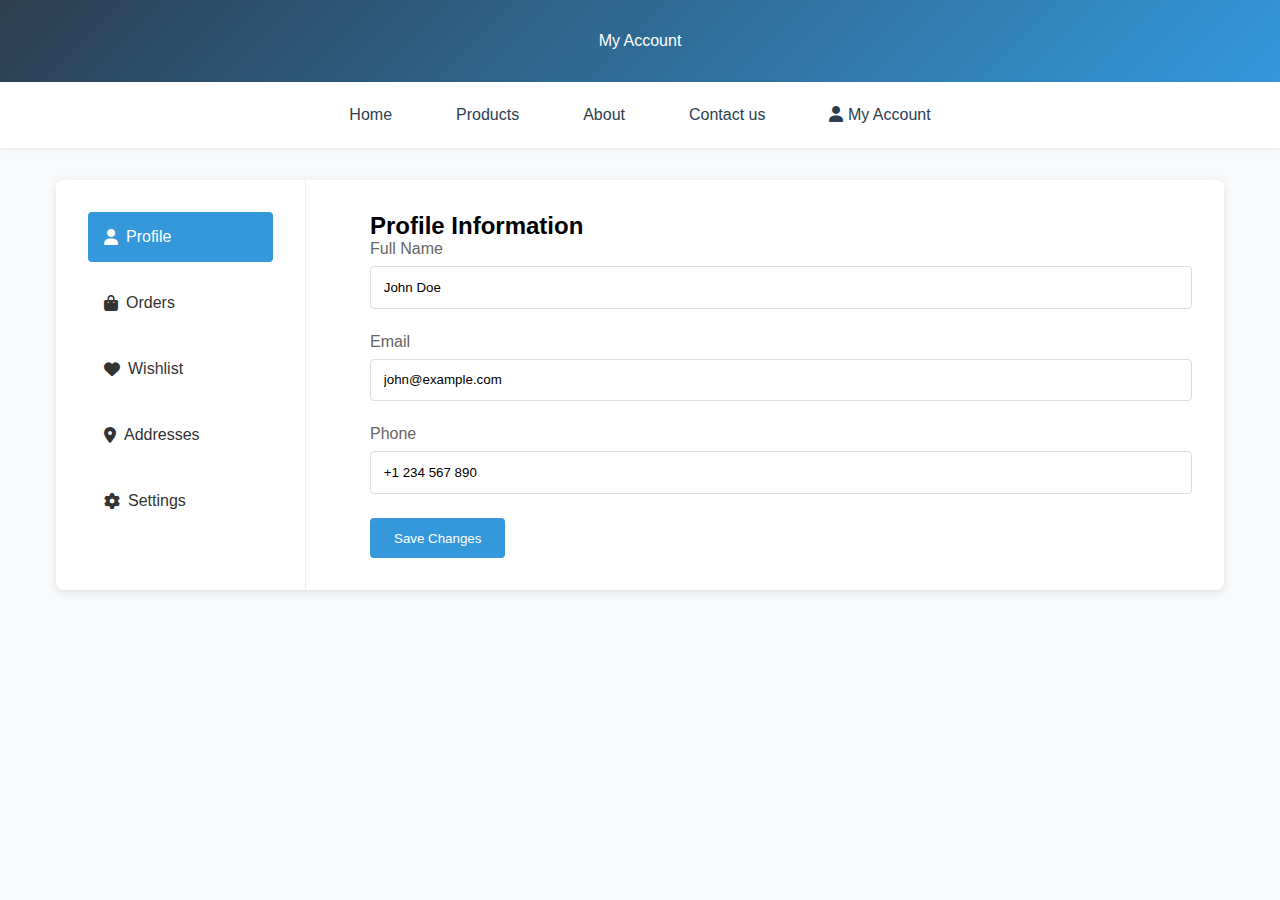
<file: account/index.html>
<!DOCTYPE html>
<html lang="en">
<head>
    <meta charset="UTF-8">
    <meta name="viewport" content="width=device-width, initial-scale=1.0">
    <title>My Account - E-commerce</title>
    <link rel="stylesheet" href="../style.css">
    <link rel="stylesheet" href="https://cdnjs.cloudflare.com/ajax/libs/font-awesome/6.0.0/css/all.min.css">
    <script src="../script.js" defer></script>
</head>
<body>
    <header>My Account</header>
    <nav>
        <div class="navbar">
            <a href="../index.html">Home</a>
            <a href="../products/products.html">Products</a>
            <a href="#">About</a>
            <a href="#">Contact us</a>
            <a href="account.html" class="account-link active">
                <i class="fas fa-user"></i> My Account
            </a>
        </div>
    </nav>

    <main class="account-content">
        <div class="account-container">
            <div class="account-sidebar">
                <nav class="account-nav">
                    <a href="profile.html" class="active"><i class="fas fa-user"></i> Profile</a>
                    <a href="orders.html"><i class="fas fa-shopping-bag"></i> Orders</a>
                    <a href="wishlist.html"><i class="fas fa-heart"></i> Wishlist</a>
                    <a href="addresses.html"><i class="fas fa-map-marker-alt"></i> Addresses</a>
                    <a href="setting.html"><i class="fas fa-cog"></i> Settings</a>
                </nav>
            </div>

            <div class="account-main">
                <section id="profile" class="account-section">
                    <h2>Profile Information</h2>
                    <form class="profile-form">
                        <div class="form-group">
                            <label for="name">Full Name</label>
                            <input type="text" id="name" value="John Doe">
                        </div>
                        <div class="form-group">
                            <label for="email">Email</label>
                            <input type="email" id="email" value="john@example.com">
                        </div>
                        <div class="form-group">
                            <label for="phone">Phone</label>
                            <input type="tel" id="phone" value="+1 234 567 890">
                        </div>
                        <button type="submit" class="save-btn">Save Changes</button>
                    </form>
                </section>
            </div>
        </div>
    </main>
</body>
</html>
</file>
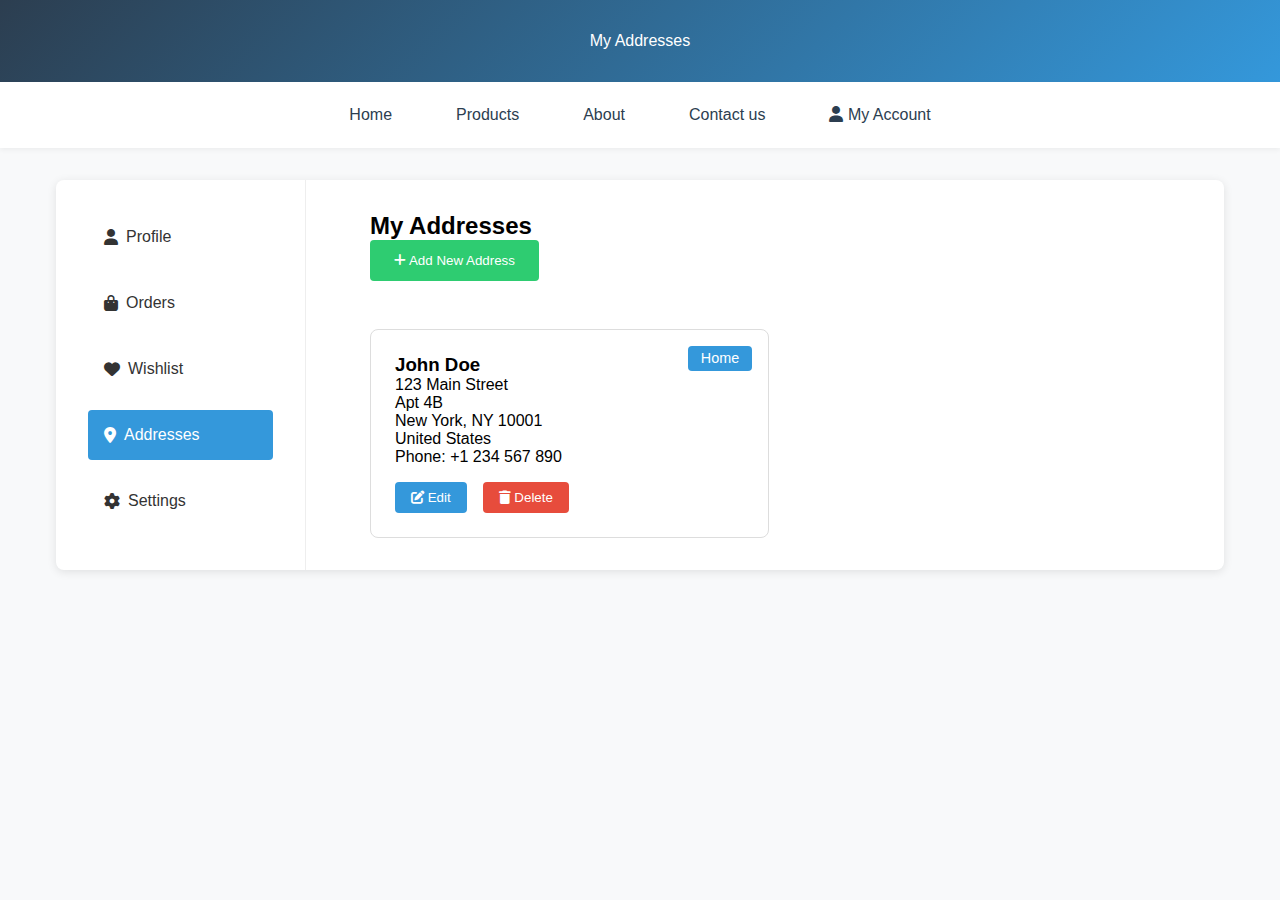
<file: account/addresses.html>
<!DOCTYPE html>
<html lang="en">
<head>
    <meta charset="UTF-8">
    <meta name="viewport" content="width=device-width, initial-scale=1.0">
    <title>My Addresses - E-commerce</title>
    <link rel="stylesheet" href="../style.css">
    <link rel="stylesheet" href="https://cdnjs.cloudflare.com/ajax/libs/font-awesome/6.0.0/css/all.min.css">
    <script src="../script.js" defer></script>
</head>
<body>
    <header>My Addresses</header>
    <nav>
        <div class="navbar">
            <a href="../index.html">Home</a>
            <a href="../products/products.html">Products</a>
            <a href="#">About</a>
            <a href="#">Contact us</a>
            <a href="index.html" class="account-link active">
                <i class="fas fa-user"></i> My Account
            </a>
        </div>
    </nav>

    <main class="account-content">
        <div class="account-container">
            <div class="account-sidebar">
                <nav class="account-nav">
                    <a href="profile.html"><i class="fas fa-user"></i> Profile</a>
                    <a href="orders.html"><i class="fas fa-shopping-bag"></i> Orders</a>
                    <a href="wishlist.html"><i class="fas fa-heart"></i> Wishlist</a>
                    <a href="addresses.html" class="active"><i class="fas fa-map-marker-alt"></i> Addresses</a>
                    <a href="settings.html"><i class="fas fa-cog"></i> Settings</a>
                </nav>
            </div>

            <div class="account-main">
                <section id="addresses" class="account-section">
                    <h2>My Addresses</h2>
                    <button class="add-address-btn"><i class="fas fa-plus"></i> Add New Address</button>
                    
                    <div class="addresses-grid">
                        <div class="address-card">
                            <div class="address-type">Home</div>
                            <h3>John Doe</h3>
                            <p>123 Main Street</p>
                            <p>Apt 4B</p>
                            <p>New York, NY 10001</p>
                            <p>United States</p>
                            <p>Phone: +1 234 567 890</p>
                            <div class="address-actions">
                                <button class="edit-btn"><i class="fas fa-edit"></i> Edit</button>
                                <button class="delete-btn"><i class="fas fa-trash"></i> Delete</button>
                            </div>
                        </div>
                    </div>
                </section>
            </div>
        </div>
    </main>
</body>
</html>
</file>
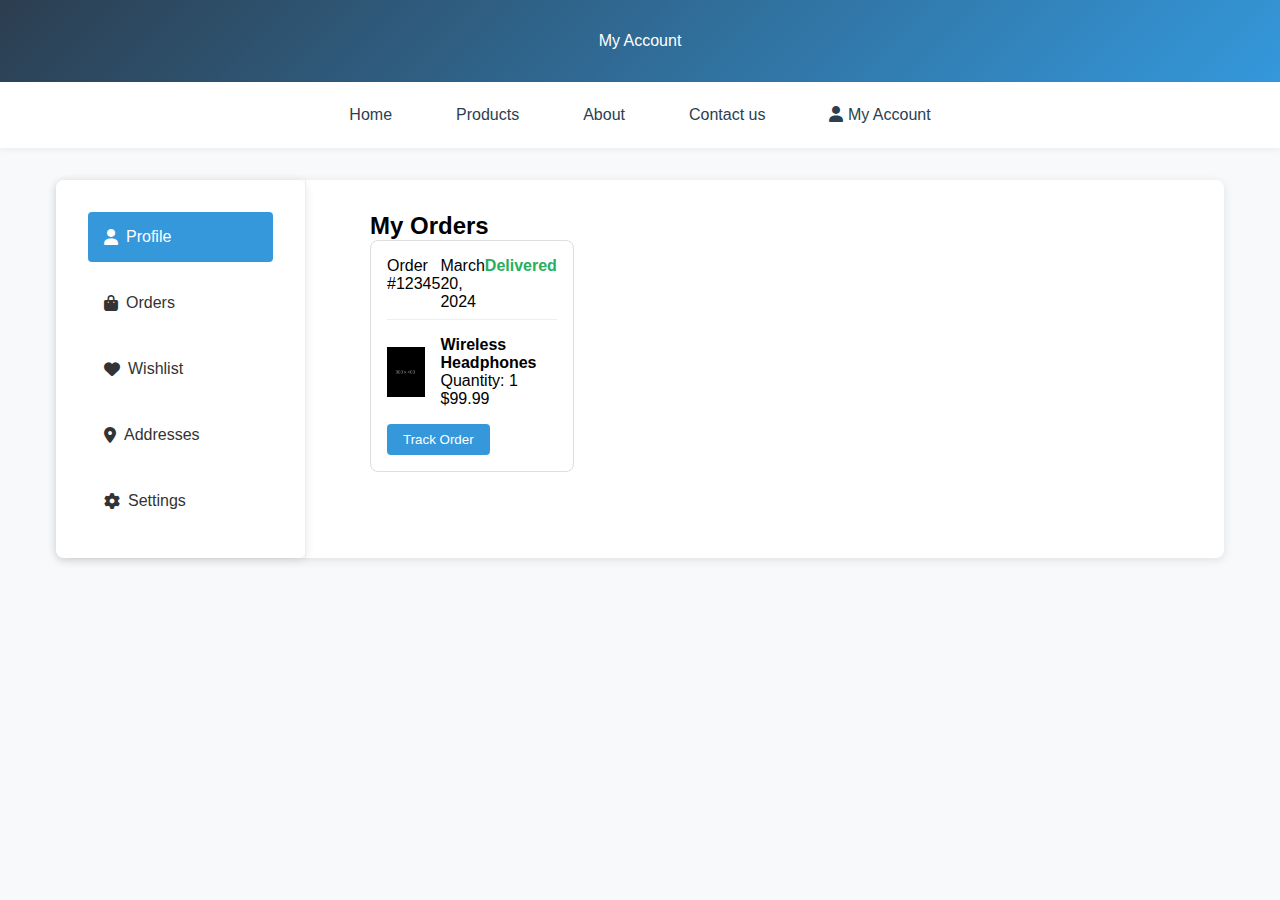
<file: account/orders.html>
<!DOCTYPE html>
<html lang="en">
<head>
    <meta charset="UTF-8">
    <meta name="viewport" content="width=device-width, initial-scale=1.0">
    <title>My Orders - E-commerce</title>
    <link rel="stylesheet" href="../style.css">
    <link rel="stylesheet" href="https://cdnjs.cloudflare.com/ajax/libs/font-awesome/6.0.0/css/all.min.css">
    <script src="../script.js" defer></script>
</head>
<body>
    <header>My Account</header>
    <nav>
        <div class="navbar">
            <a href="../index.html">Home</a>
            <a href="../products/products.html">Products</a>
            <a href="#">About</a>
            <a href="#">Contact us</a>
            <a href="account.html" class="account-link active">
                <i class="fas fa-user"></i> My Account
            </a>
        </div>
    </nav>
    <main class="account-content">
        <div class="account-container">
            <div class="account-container">
                <div class="account-sidebar">
                    <nav class="account-nav">
                        <a href="profile.html" class="active"><i class="fas fa-user"></i> Profile</a>
                        <a href="orders.html"><i class="fas fa-shopping-bag"></i> Orders</a>
                        <a href="wishlist.html"><i class="fas fa-heart"></i> Wishlist</a>
                        <a href="addresses.html"><i class="fas fa-map-marker-alt"></i> Addresses</a>
                        <a href="settings.html"><i class="fas fa-cog"></i> Settings</a>
                    </nav>
                </div>
            <div class="account-main">
                <section id="orders" class="account-section">
                    <h2>My Orders</h2>
                    <div class="orders-list">
                        <div class="order-card">
                            <div class="order-header">
                                <span class="order-id">Order #12345</span>
                                <span class="order-date">March 20, 2024</span>
                                <span class="order-status">Delivered</span>
                            </div>
                            <div class="order-items">
                                <img src="../dummy.jpg" alt="Product" width="50" height="50">
                                <div class="order-details">
                                    <h4>Wireless Headphones</h4>
                                    <p>Quantity: 1</p>
                                    <p>$99.99</p>
                                </div>
                            </div>
                            <button class="track-btn">Track Order</button>
                        </div>
                    </div>
                </section>
            </div>
        </div>
    </main>
</body>
</html>
</file>
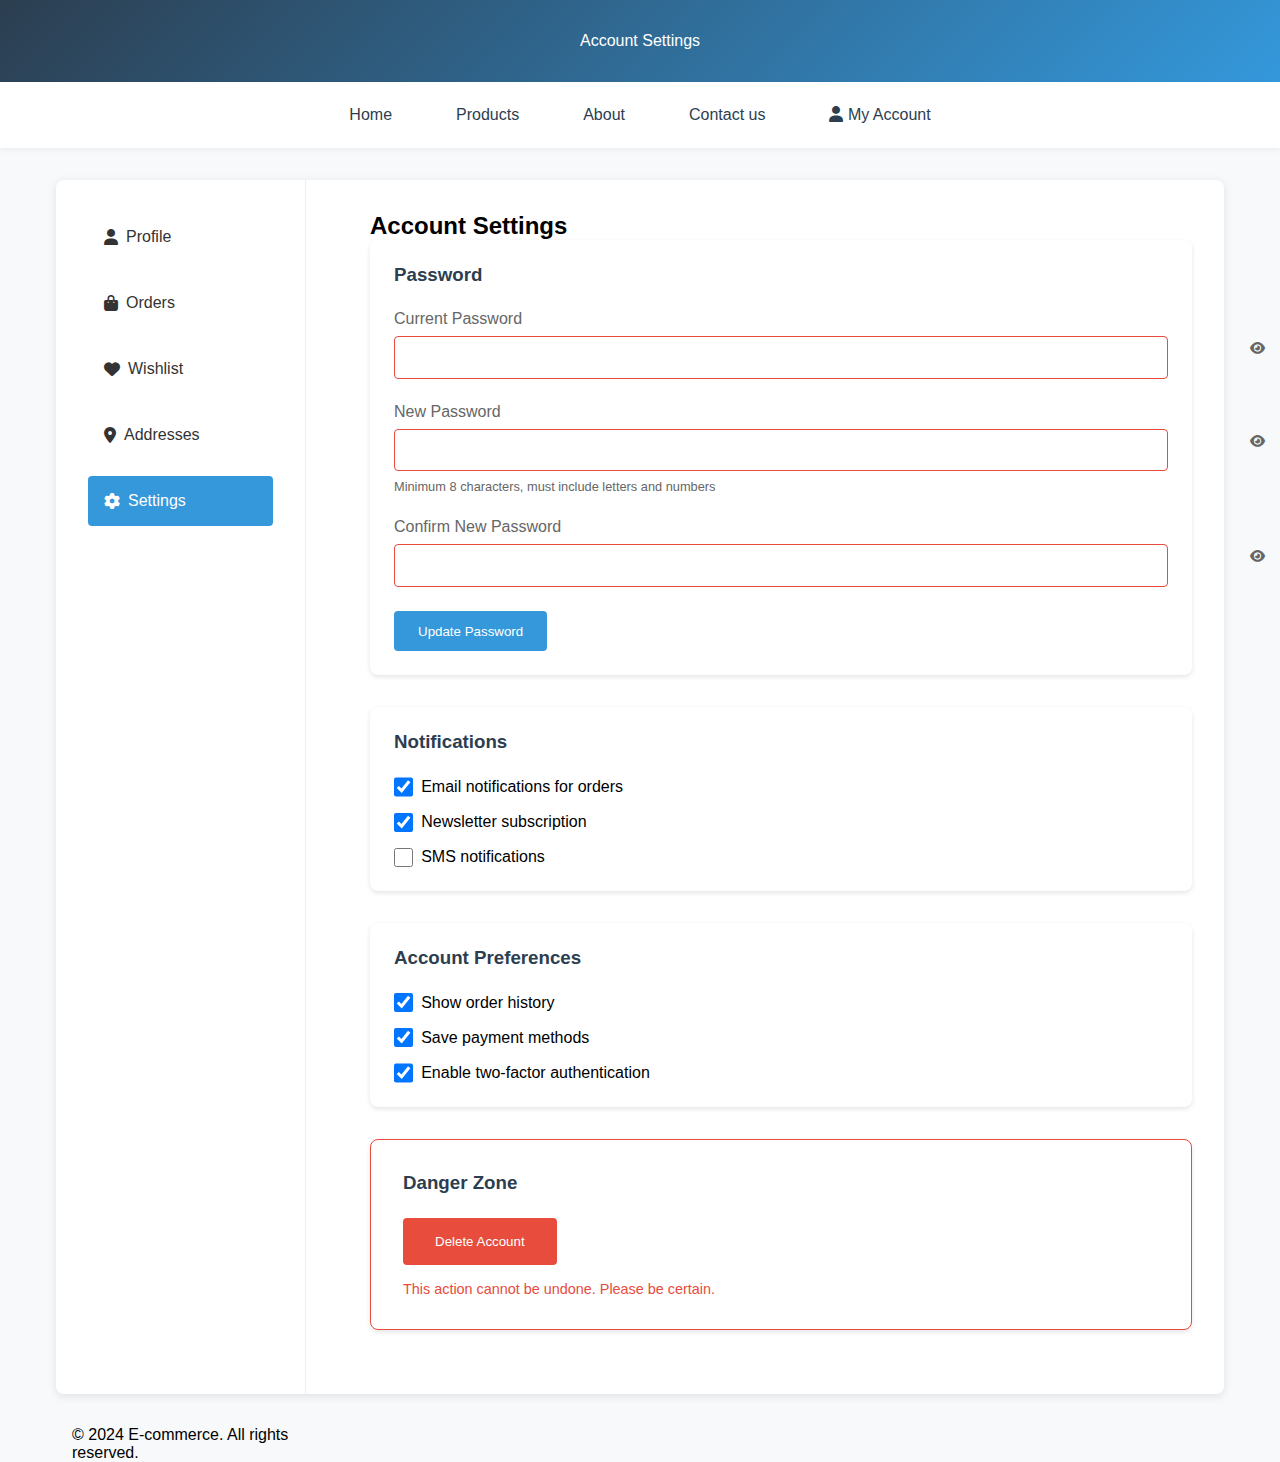
<file: account/setting.html>
<!DOCTYPE html>
<html lang="en">
<head>
    <meta charset="UTF-8">
    <meta name="viewport" content="width=device-width, initial-scale=1.0">
    <title>Account Settings - E-commerce</title>
    <link rel="stylesheet" href="../style.css">
    <link rel="stylesheet" href="https://cdnjs.cloudflare.com/ajax/libs/font-awesome/6.0.0/css/all.min.css">
    <script src="../script.js" defer></script>
</head>
<body>
    <header>Account Settings</header>
    <nav>
        <div class="navbar">
            <a href="../index.html">Home</a>
            <a href="../products/products.html">Products</a>
            <a href="#">About</a>
            <a href="#">Contact us</a>
            <a href="index.html" class="account-link active">
                <i class="fas fa-user"></i> My Account
            </a>
        </div>
    </nav>

    <main class="account-content">
        <div class="account-container">
            <div class="account-sidebar">
                <nav class="account-nav">
                    <a href="profile.html"><i class="fas fa-user"></i> Profile</a>
                    <a href="orders.html"><i class="fas fa-shopping-bag"></i> Orders</a>
                    <a href="wishlist.html"><i class="fas fa-heart"></i> Wishlist</a>
                    <a href="addresses.html"><i class="fas fa-map-marker-alt"></i> Addresses</a>
                    <a href="settings.html" class="active"><i class="fas fa-cog"></i> Settings</a>
                </nav>
            </div>

            <div class="account-main">
                <section id="settings" class="account-section">
                    <h2>Account Settings</h2>
                    
                    <div class="settings-group">
                        <h3>Password</h3>
                        <form class="settings-form">
                            <div class="form-group">
                                <label for="current-password">Current Password</label>
                                <div class="password-input">
                                    <input type="password" id="current-password" required>
                                    <button type="button" class="toggle-password" aria-label="Toggle password visibility">
                                        <i class="fas fa-eye"></i>
                                    </button>
                                </div>
                            </div>
                            <div class="form-group">
                                <label for="new-password">New Password</label>
                                <div class="password-input">
                                    <input type="password" id="new-password" required 
                                        pattern="^(?=.*[A-Za-z])(?=.*\d)[A-Za-z\d]{8,}$" 
                                        title="Password must be at least 8 characters long and include both letters and numbers">
                                    <button type="button" class="toggle-password" aria-label="Toggle password visibility">
                                        <i class="fas fa-eye"></i>
                                    </button>
                                </div>
                                <small class="password-hint">Minimum 8 characters, must include letters and numbers</small>
                            </div>
                            <div class="form-group">
                                <label for="confirm-password">Confirm New Password</label>
                                <div class="password-input">
                                    <input type="password" id="confirm-password" required>
                                    <button type="button" class="toggle-password" aria-label="Toggle password visibility">
                                        <i class="fas fa-eye"></i>
                                    </button>
                                </div>
                            </div>
                            <button type="submit" class="save-btn">Update Password</button>
                        </form>
                    </div>

                    <div class="settings-group">
                        <h3>Notifications</h3>
                        <div class="notification-settings">
                            <label class="toggle-label">
                                <input type="checkbox" checked>
                                Email notifications for orders
                            </label>
                            <label class="toggle-label">
                                <input type="checkbox" checked>
                                Newsletter subscription
                            </label>
                            <label class="toggle-label">
                                <input type="checkbox">
                                SMS notifications
                            </label>
                        </div>
                    </div>

                    <div class="settings-group">
                        <h3>Account Preferences</h3>
                        <div class="preference-settings">
                            <label class="toggle-label">
                                <input type="checkbox" checked>
                                Show order history
                            </label>
                            <label class="toggle-label">
                                <input type="checkbox" checked>
                                Save payment methods
                            </label>
                            <label class="toggle-label">
                                <input type="checkbox" checked>
                                Enable two-factor authentication
                            </label>
                        </div>
                    </div>

                    <div class="settings-group danger-zone">
                        <h3>Danger Zone</h3>
                        <button class="delete-account-btn">Delete Account</button>
                        <p class="warning-text">This action cannot be undone. Please be certain.</p>
                    </div>
                </section>
            </div>
        </div>
    </main>

    <footer>
        <div class="footer-content">
            <p>&copy; 2024 E-commerce. All rights reserved.</p>
        </div>
    </footer>
</body>
</html>
</file>
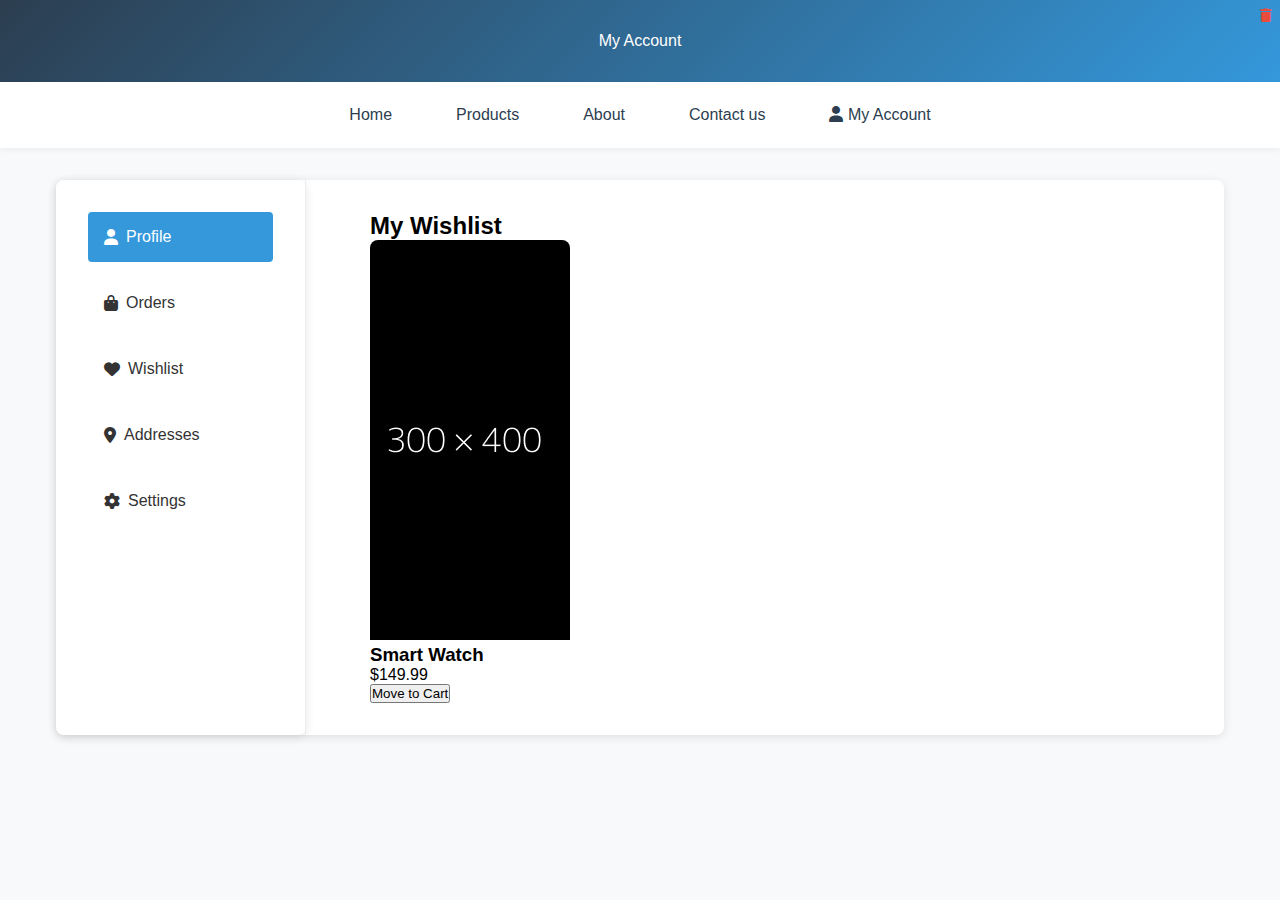
<file: account/wishlist.html>
<!DOCTYPE html>
<html lang="en">
    <meta charset="UTF-8">
    <meta name="viewport" content="width=device-width, initial-scale=1.0">
    <title>My Addresses - E-commerce</title>
    <link rel="stylesheet" href="../style.css">
    <link rel="stylesheet" href="https://cdnjs.cloudflare.com/ajax/libs/font-awesome/6.0.0/css/all.min.css">
    <script src="../script.js" defer></script>
<body>
    <header>My Account</header>
    <nav>
        <div class="navbar">
            <a href="../index.html">Home</a>
            <a href="../products/products.html">Products</a>
            <a href="#">About</a>
            <a href="#">Contact us</a>
            <a href="account.html" class="account-link active">
                <i class="fas fa-user"></i> My Account
            </a>
        </div>
    </nav>
    <main class="account-content">
        <div class="account-container">
            <div class="account-container">
                <div class="account-sidebar">
                    <nav class="account-nav">
                        <a href="profile.html" class="active"><i class="fas fa-user"></i> Profile</a>
                        <a href="orders.html"><i class="fas fa-shopping-bag"></i> Orders</a>
                        <a href="wishlist.html"><i class="fas fa-heart"></i> Wishlist</a>
                        <a href="addresses.html"><i class="fas fa-map-marker-alt"></i> Addresses</a>
                        <a href="settings.html"><i class="fas fa-cog"></i> Settings</a>
                    </nav>
                </div>
            <div class="account-main">
                <section id="wishlist" class="account-section">
                    <h2>My Wishlist</h2>
                    <div class="wishlist-grid">
                        <div class="product-card">
                            <img src="../dummy.jpg" alt="Product" width="200" height="200">
                            <div class="product-info">
                                <h3>Smart Watch</h3>
                                <p class="price">$149.99</p>
                                <button class="add-to-cart">Move to Cart</button>
                                <button class="remove-wishlist"><i class="fas fa-trash"></i></button>
                            </div>
                        </div>
                    </div>
                </section>
            </div>
        </div>
    </main>
</body>
</html>
</file>
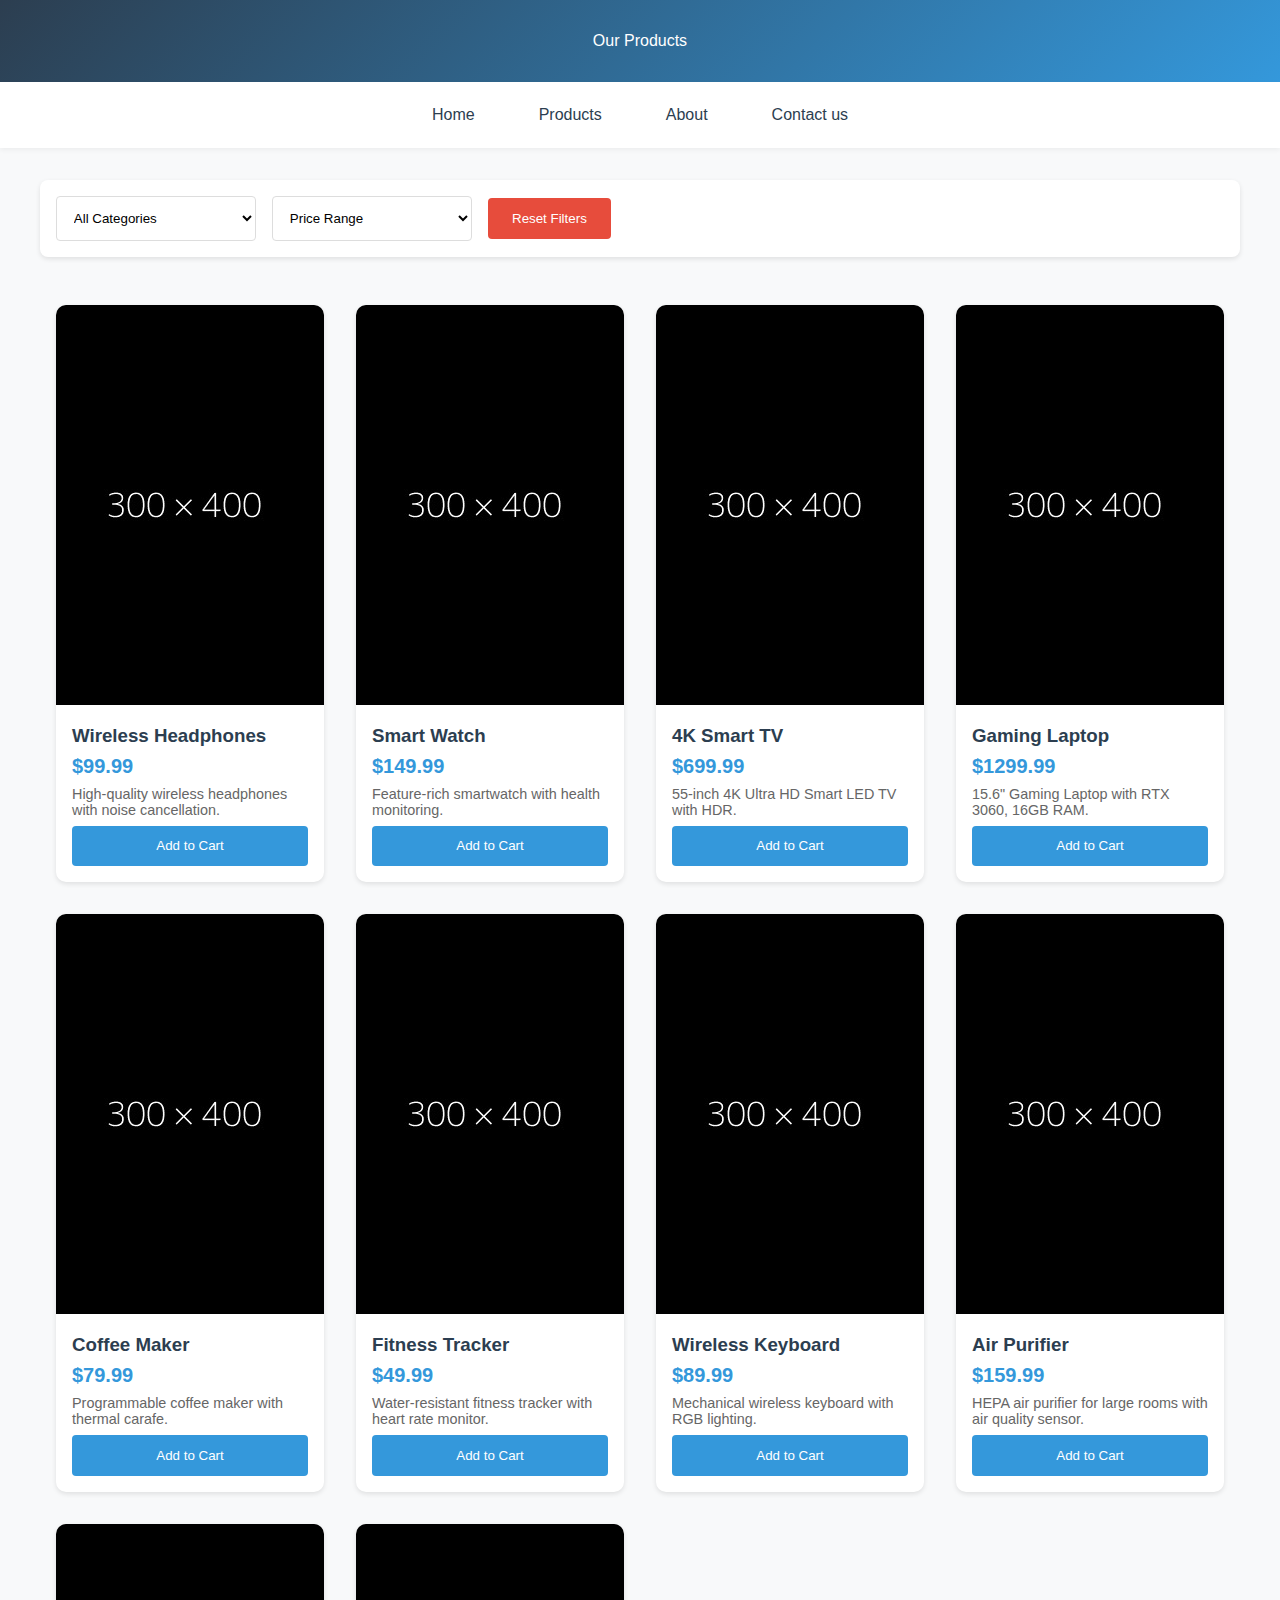
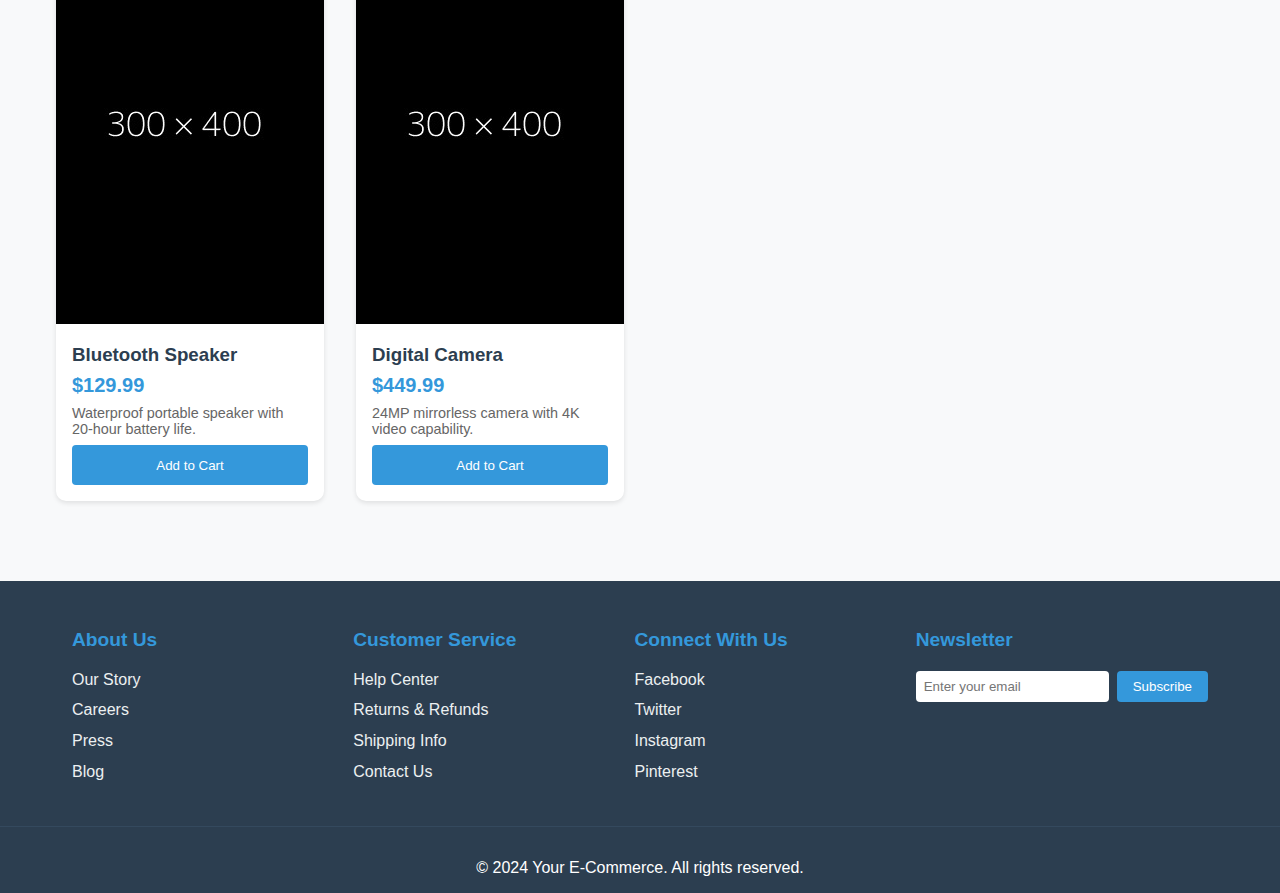
<file: products/products.html>
<!DOCTYPE html>
<html lang="en">
<head>
    <meta charset="UTF-8">
    <meta name="viewport" content="width=device-width, initial-scale=1.0">
    <title>Products - E-commerce</title>
    <link rel="stylesheet" href="style.css">
    <link rel="stylesheet" href="../style.css">
    <script src="../script.js" defer></script>
    <script src="script.js"></script>
</head>
<body>
    <header>Our Products</header>
    <nav>
        <div class="navbar">
            <a href="../index.html">Home</a>
            <a href="products.html">Products</a>
            <a href="#">About</a>
            <a href="#">Contact us</a>
        </div>
    </nav>

    <main class="content">
        <div class="filters">
            <select id="category-filter">
                <option value="">All Categories</option>
                <option value="electronics">Electronics</option>
                <option value="fashion">Fashion</option>
                <option value="home">Home & Living</option>
            </select>
            <select id="price-filter">
                <option value="">Price Range</option>
                <option value="0-50">$0 - $50</option>
                <option value="51-100">$51 - $100</option>
                <option value="101-200">$101 - $200</option>
                <option value="201+">$201+</option>
            </select>
        </div>

        <div class="products-grid">
            <div class="product-card">
                <img src="../dummy.jpg" alt="Product 1">
                <div class="product-info">
                    <h3>Wireless Headphones</h3>
                    <p class="price">$99.99</p>
                    <p class="description">High-quality wireless headphones with noise cancellation.</p>
                    <button class="add-to-cart">Add to Cart</button>
                </div>
            </div>

            <div class="product-card">
                <img src="../dummy.jpg" alt="Product 2">
                <div class="product-info">
                    <h3>Smart Watch</h3>
                    <p class="price">$149.99</p>
                    <p class="description">Feature-rich smartwatch with health monitoring.</p>
                    <button class="add-to-cart">Add to Cart</button>
                </div>
            </div>
    
                <div class="product-card">
                    <img src="../dummy.jpg" alt="Product 3">
                    <div class="product-info">
                        <h3>4K Smart TV</h3>
                        <p class="price">$699.99</p>
                        <p class="description">55-inch 4K Ultra HD Smart LED TV with HDR.</p>
                        <button class="add-to-cart">Add to Cart</button>
                    </div>
                </div>
    
                <div class="product-card">
                    <img src="../dummy.jpg" alt="Product 4">
                    <div class="product-info">
                        <h3>Gaming Laptop</h3>
                        <p class="price">$1299.99</p>
                        <p class="description">15.6" Gaming Laptop with RTX 3060, 16GB RAM.</p>
                        <button class="add-to-cart">Add to Cart</button>
                    </div>
                </div>
    
                <div class="product-card">
                    <img src="../dummy.jpg" alt="Product 5">
                    <div class="product-info">
                        <h3>Coffee Maker</h3>
                        <p class="price">$79.99</p>
                        <p class="description">Programmable coffee maker with thermal carafe.</p>
                        <button class="add-to-cart">Add to Cart</button>
                    </div>
                </div>
    
                <div class="product-card">
                    <img src="../dummy.jpg" alt="Product 6">
                    <div class="product-info">
                        <h3>Fitness Tracker</h3>
                        <p class="price">$49.99</p>
                        <p class="description">Water-resistant fitness tracker with heart rate monitor.</p>
                        <button class="add-to-cart">Add to Cart</button>
                    </div>
                </div>
    
                <div class="product-card">
                    <img src="../dummy.jpg" alt="Product 7">
                    <div class="product-info">
                        <h3>Wireless Keyboard</h3>
                        <p class="price">$89.99</p>
                        <p class="description">Mechanical wireless keyboard with RGB lighting.</p>
                        <button class="add-to-cart">Add to Cart</button>
                    </div>
                </div>
    
                <div class="product-card">
                    <img src="../dummy.jpg" alt="Product 8">
                    <div class="product-info">
                        <h3>Air Purifier</h3>
                        <p class="price">$159.99</p>
                        <p class="description">HEPA air purifier for large rooms with air quality sensor.</p>
                        <button class="add-to-cart">Add to Cart</button>
                    </div>
                </div>
    
                <div class="product-card">
                    <img src="../dummy.jpg" alt="Product 9">
                    <div class="product-info">
                        <h3>Bluetooth Speaker</h3>
                        <p class="price">$129.99</p>
                        <p class="description">Waterproof portable speaker with 20-hour battery life.</p>
                        <button class="add-to-cart">Add to Cart</button>
                    </div>
                </div>
    
                <div class="product-card">
                    <img src="../dummy.jpg" alt="Product 10">
                    <div class="product-info">
                        <h3>Digital Camera</h3>
                        <p class="price">$449.99</p>
                        <p class="description">24MP mirrorless camera with 4K video capability.</p>
                        <button class="add-to-cart">Add to Cart</button>
                    </div>
                </div>
            </div>

            <!-- Add more product cards as needed -->
        </div>
    </main>
    <footer class="footer">
        <div class="footer-content">
            <div class="footer-section">
                <h4>About Us</h4>
                <ul>
                    <li><a href="#">Our Story</a></li>
                    <li><a href="#">Careers</a></li>
                    <li><a href="#">Press</a></li>
                    <li><a href="#">Blog</a></li>
                </ul>
            </div>
            
            <div class="footer-section">
                <h4>Customer Service</h4>
                <ul>
                    <li><a href="#">Help Center</a></li>
                    <li><a href="#">Returns & Refunds</a></li>
                    <li><a href="#">Shipping Info</a></li>
                    <li><a href="#">Contact Us</a></li>
                </ul>
            </div>
    
            <div class="footer-section">
                <h4>Connect With Us</h4>
                <ul>
                    <li><a href="#">Facebook</a></li>
                    <li><a href="#">Twitter</a></li>
                    <li><a href="#">Instagram</a></li>
                    <li><a href="#">Pinterest</a></li>
                </ul>
            </div>
    
            <div class="footer-section">
                <h4>Newsletter</h4>
                <form class="newsletter-form">
                    <input type="email" placeholder="Enter your email">
                    <button type="submit">Subscribe</button>
                </form>
            </div>
        </div>
        <div class="footer-bottom">
            <p>&copy; 2024 Your E-Commerce. All rights reserved.</p>
        </div>
    </footer>
</body>
</html>
</file>
<file: style.css>
* {
    margin: 0;
    padding: 0;
    box-sizing: border-box;
}

body {
    font-family: 'Segoe UI', Tahoma, Geneva, Verdana, sans-serif;
    background-color: #f8f9fa;
}

header {
    background: linear-gradient(135deg, #2c3e50, #3498db);
    color: white;
    padding: 2rem;
    text-align: center;
    box-shadow: 0 2px 5px rgba(0,0,0,0.1);
}

.navbar {
    background-color: white;
    padding: 1rem;
    display: flex;
    justify-content: center;
    gap: 2rem;
    box-shadow: 0 2px 5px rgba(0,0,0,0.05);
}

.navbar a {
    text-decoration: none;
    color: #2c3e50;
    font-weight: 500;
    padding: 0.5rem 1rem;
    border-radius: 5px;
    transition: all 0.3s ease;
}

.navbar a:hover {
    background-color: #3498db;
    color: white;
    transform: translateY(-2px);
}

/* Add animation for header */
@keyframes fadeIn {
    from {
        opacity: 0;
        transform: translateY(-20px);
    }
    to {
        opacity: 1;
        transform: translateY(0);
    }
}

header {
    animation: fadeIn 1s ease-out;
}

/* Responsive design */
@media (max-width: 600px) {
    .navbar {
        flex-direction: column;
        align-items: center;
        gap: 1rem;
    }
}

/* ctaegory start here  */

.category-grid {
    display: grid;
    grid-template-columns: repeat(auto-fit, minmax(220px, 1fr));
    gap: 1.5rem;
    padding: 1rem;
    max-width: 1400px;
    margin: 0 auto;
}

.category-card {
    background: white;
    border-radius: 10px;
    padding: 1rem;
    text-align: center;
    transition: transform 0.3s ease;
    box-shadow: 0 2px 5px rgba(0,0,0,0.1);
}

@media (max-width: 1200px) {
    .category-grid {
        grid-template-columns: repeat(4, 1fr);
    }
}

@media (max-width: 992px) {
    .category-grid {
        grid-template-columns: repeat(3, 1fr);
    }
}

@media (max-width: 768px) {
    .category-grid {
        grid-template-columns: repeat(2, 1fr);
    }
}

@media (max-width: 480px) {
    .category-grid {
        grid-template-columns: 1fr;
    }
}

/* fotter start here  */

.footer {
    background-color: #2c3e50;
    color: white;
    padding: 3rem 0 1rem 0;
    margin-top: 4rem;
}

.footer-content {
    max-width: 1200px;
    margin: 0 auto;
    display: grid;
    grid-template-columns: repeat(4, 1fr);
    gap: 2rem;
    padding: 0 2rem;
}

.footer-section h4 {
    color: #3498db;
    margin-bottom: 1.2rem;
    font-size: 1.2rem;
}

.footer-section ul {
    list-style: none;
    padding: 0;
}

.footer-section ul li {
    margin-bottom: 0.8rem;
}

.footer-section ul li a {
    color: #ecf0f1;
    text-decoration: none;
    transition: color 0.3s ease;
}

.footer-section ul li a:hover {
    color: #3498db;
}

.newsletter-form {
    display: flex;
    gap: 0.5rem;
}

.newsletter-form input {
    padding: 0.5rem;
    border: none;
    border-radius: 4px;
    flex-grow: 1;
}

.newsletter-form button {
    padding: 0.5rem 1rem;
    background-color: #3498db;
    border: none;
    border-radius: 4px;
    color: white;
    cursor: pointer;
    transition: background-color 0.3s ease;
}

.newsletter-form button:hover {
    background-color: #2980b9;
}

.footer-bottom {
    text-align: center;
    margin-top: 2rem;
    padding-top: 2rem;
    border-top: 1px solid #34495e;
}

@media (max-width: 768px) {
    .footer-content {
        grid-template-columns: repeat(2, 1fr);
    }
}

@media (max-width: 480px) {
    .footer-content {
        grid-template-columns: 1fr;
    }
    
    .newsletter-form {
        flex-direction: column;
    }
}

.product-card img {
    width: 100%;
    height: 400px;
    object-fit: cover;
    border-radius: 8px 8px 0 0;
    transition: transform 0.3s ease;
}

/* Optional: Add hover zoom effect */
.product-card:hover img {
    transform: scale(1.05);
}

@media (max-width: 768px) {
    .product-card img {
        height: 300px;
    }
}



/* Account Styles */
.account-content {
    max-width: 1200px;
    margin: 2rem auto;
    padding: 0 1rem;
}

.account-container {
    display: grid;
    grid-template-columns: 250px 1fr;
    gap: 2rem;
    background: white;
    border-radius: 8px;
    box-shadow: 0 2px 10px rgba(0,0,0,0.1);
}

.account-sidebar {
    padding: 2rem;
    border-right: 1px solid #eee;
}

.account-nav {
    display: flex;
    flex-direction: column;
    gap: 1rem;
}

.account-nav a {
    display: flex;
    align-items: center;
    gap: 0.5rem;
    padding: 1rem;
    color: #333;
    text-decoration: none;
    border-radius: 4px;
    transition: all 0.3s ease;
}

.account-nav a:hover,
.account-nav a.active {
    background-color: #3498db;
    color: white;
}

.account-main {
    padding: 2rem;
}

.form-group {
    margin-bottom: 1.5rem;
}

.form-group label {
    display: block;
    margin-bottom: 0.5rem;
    color: #666;
}

.form-group input {
    width: 100%;
    padding: 0.8rem;
    border: 1px solid #ddd;
    border-radius: 4px;
    transition: border-color 0.3s ease;
}

.form-group input:focus {
    outline: none;
    border-color: #3498db;
}

.save-btn {
    background-color: #3498db;
    color: white;
    border: none;
    padding: 0.8rem 1.5rem;
    border-radius: 4px;
    cursor: pointer;
    transition: background-color 0.3s ease;
}

.save-btn:hover {
    background-color: #2980b9;
}

@media (max-width: 768px) {
    .account-container {
        grid-template-columns: 1fr;
    }
    
    .account-sidebar {
        border-right: none;
        border-bottom: 1px solid #eee;
    }
}

/* Order Styles */
.order-card {
    border: 1px solid #ddd;
    border-radius: 8px;
    padding: 1rem;
    margin-bottom: 1rem;
}

.order-header {
    display: flex;
    justify-content: space-between;
    margin-bottom: 1rem;
    padding-bottom: 0.5rem;
    border-bottom: 1px solid #eee;
}

.order-items {
    display: flex;
    gap: 1rem;
    align-items: center;
}

.order-status {
    color: #27ae60;
    font-weight: bold;
}

.track-btn {
    background-color: #3498db;
    color: white;
    border: none;
    padding: 0.5rem 1rem;
    border-radius: 4px;
    margin-top: 1rem;
    cursor: pointer;
}

/* Wishlist Styles */
.wishlist-grid {
    display: grid;
    grid-template-columns: repeat(auto-fill, minmax(200px, 1fr));
    gap: 1rem;
}

.remove-wishlist {
    position: absolute;
    top: 0.5rem;
    right: 0.5rem;
    background: none;
    border: none;
    color: #e74c3c;
    cursor: pointer;
}

/* Address Styles */
.addresses-grid {
    display: grid;
    grid-template-columns: repeat(auto-fill, minmax(300px, 1fr));
    gap: 1.5rem;
    margin-top: 2rem;
}

.address-card {
    border: 1px solid #ddd;
    border-radius: 8px;
    padding: 1.5rem;
    position: relative;
}

.address-type {
    position: absolute;
    top: 1rem;
    right: 1rem;
    background-color: #3498db;
    color: white;
    padding: 0.3rem 0.8rem;
    border-radius: 4px;
    font-size: 0.9rem;
}

.address-actions {
    display: flex;
    gap: 1rem;
    margin-top: 1rem;
}

.edit-btn, .delete-btn {
    padding: 0.5rem 1rem;
    border: none;
    border-radius: 4px;
    cursor: pointer;
}

.edit-btn {
    background-color: #3498db;
    color: white;
}

.delete-btn {
    background-color: #e74c3c;
    color: white;
}

.add-address-btn {
    background-color: #2ecc71;
    color: white;
    border: none;
    padding: 0.8rem 1.5rem;
    border-radius: 4px;
    cursor: pointer;
    margin-bottom: 1rem;
}

/* Settings Styles */
.settings-group {
    background-color: white;
    border-radius: 8px;
    padding: 1.5rem;
    margin-bottom: 2rem;
    box-shadow: 0 2px 5px rgba(0,0,0,0.1);
}

.settings-group h3 {
    margin-bottom: 1.5rem;
    color: #2c3e50;
}

.notification-settings {
    display: flex;
    flex-direction: column;
    gap: 1rem;
}

.toggle-label {
    display: flex;
    align-items: center;
    gap: 0.5rem;
    cursor: pointer;
}

.toggle-label input[type="checkbox"] {
    width: 1.2rem;
    height: 1.2rem;
}

.toggle-password {
    position: absolute;
    right: 10px;
    background: none;
    border: none;
    cursor: pointer;
    color: #666;
    padding: 5px;
}

.toggle-password:hover {
    color: #3498db;
}

.toggle-password:focus {
    outline: none;
}

.password-hint {
    color: #666;
    font-size: 0.8rem;
    margin-top: 0.5rem;
    display: block;
}

.password-input input:invalid {
    border-color: #e74c3c;
}

.password-input input:valid {
    border-color: #2ecc71;
}

.form-group {
    margin-bottom: 1.5rem;
}


.danger-zone {
    border: 1px solid #e74c3c;
    padding: 2rem;
    border-radius: 8px;
    margin-top: 2rem;
}

.delete-account-btn {
    background-color: #e74c3c;
    color: white;
    border: none;
    padding: 1rem 2rem;
    border-radius: 4px;
    cursor: pointer;
    transition: background-color 0.3s ease;
}

.delete-account-btn:hover {
    background-color: #c0392b;
}

.warning-text {
    color: #e74c3c;
    font-size: 0.9rem;
    margin-top: 1rem;
}

.preference-settings {
    display: flex;
    flex-direction: column;
    gap: 1rem;
}

.toggle-label {
    display: flex;
    align-items: center;
    gap: 0.5rem;
    cursor: pointer;
}

.toggle-label input[type="checkbox"] {
    width: 1.2rem;
    height: 1.2rem;
}
</file>
<file: products/style.css>
/* Products Page Styles */
/* Filter Styles */
.filters {
    display: flex;
    gap: 1rem;
    align-items: center;
    margin: 2rem auto;
    max-width: 1200px;
    padding: 1rem;
    background-color: white;
    border-radius: 8px;
    box-shadow: 0 2px 5px rgba(0,0,0,0.1);
}

.filters select {
    padding: 0.8rem;
    border: 1px solid #ddd;
    border-radius: 4px;
    background-color: white;
    cursor: pointer;
    min-width: 200px;
    transition: border-color 0.3s ease;
}

.filters select:hover {
    border-color: #3498db;
}

.filters select:focus {
    outline: none;
    border-color: #3498db;
    box-shadow: 0 0 0 2px rgba(52, 152, 219, 0.2);
}

.reset-filters {
    padding: 0.8rem 1.5rem;
    background-color: #e74c3c;
    color: white;
    border: none;
    border-radius: 4px;
    cursor: pointer;
    transition: background-color 0.3s ease;
}

.reset-filters:hover {
    background-color: #c0392b;
}

/* Product card transition */
.product-card {
    transition: opacity 0.3s ease, transform 0.3s ease;
}

.products-grid {
    display: grid;
    grid-template-columns: repeat(auto-fill, minmax(250px, 1fr));
    gap: 2rem;
    max-width: 1200px;
    margin: 0 auto;
    padding: 1rem;
}

.product-card {
    background: white;
    border-radius: 10px;
    overflow: hidden;
    box-shadow: 0 2px 5px rgba(0,0,0,0.1);
    transition: transform 0.3s ease, box-shadow 0.3s ease;
}

.product-card:hover {
    transform: translateY(-5px);
    box-shadow: 0 5px 15px rgba(0,0,0,0.2);
}

.product-card img {
    width: 100%;
    height: 200px;
    object-fit: cover;
}

.product-info {
    padding: 1rem;
}

.product-info h3 {
    margin: 0 0 0.5rem 0;
    color: #2c3e50;
}

.price {
    font-size: 1.25rem;
    font-weight: bold;
    color: #3498db;
    margin: 0.5rem 0;
}

.description {
    color: #666;
    margin: 0.5rem 0;
    font-size: 0.9rem;
}

.add-to-cart {
    width: 100%;
    padding: 0.8rem;
    background-color: #3498db;
    color: white;
    border: none;
    border-radius: 4px;
    cursor: pointer;
    transition: background-color 0.3s ease;
}

.add-to-cart:hover {
    background-color: #2980b9;
}

/* Responsive Design */
@media (max-width: 768px) {
    .filters {
        flex-direction: column;
    }
    
    .products-grid {
        grid-template-columns: repeat(2, 1fr);
    }
}

@media (max-width: 480px) {
    .products-grid {
        grid-template-columns: 1fr;
    }
}
</file>
